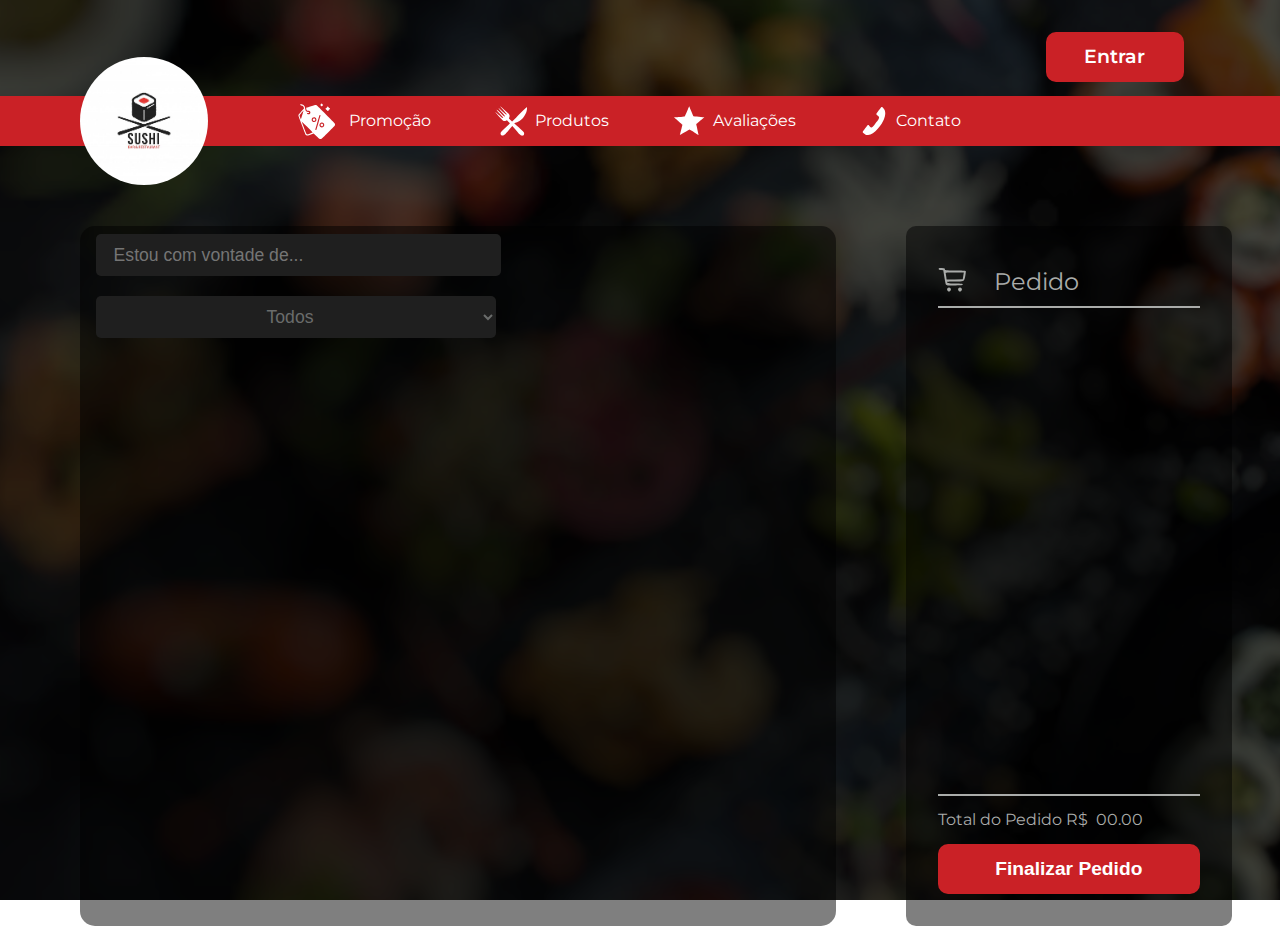
<file: pages/index.html>
<!DOCTYPE html>
<html lang="en">
  <head>
    <meta charset="UTF-8" />
    <meta http-equiv="X-UA-Compatible" content="IE=edge" />
    <meta name="viewport" content="width=device-width, initial-scale=1.0" />

    <link rel="icon" type="image/png" sizes="32x32" href="../assets/img/sushi-icon.png" />
    <link rel="stylesheet" href="../assets/css/reset.css" />
    <link rel="stylesheet" href="../assets/css/style.css" />
    <link rel="stylesheet" href="../assets/css/index.css" />

    <title>Sushi</title>
  </head>

  <body>
    <header class="faixa">
      <img class="img-logo" src="../assets/img/logo.jpg" alt="logo" />
      <nav class="menu">
        <a class="link-menu-header" href="#"><img src="../assets/img/svg/promocao.svg" alt="" />Promoção</a>
        <a class="link-menu-header" href="#"><img src="../assets/img/svg/garfo-e-faca.svg" alt="" />Produtos</a>
        <a class="link-menu-header" href="#"><img src="../assets/img/svg/estrela.svg" alt="" />Avaliações</a>
        <a class="link-menu-header" href="#"><img src="../assets/img/svg/telefone.svg" alt="" />Contato</a>
      </nav>
      <a id="btnEntrar" class="botao-entrar" href="../pages/login.html">Entrar</a>
      <a id="btnPerfil" class="botao-entrar botao-perfil invisivel" href="../pages/painel-user.html"><img src="../assets/img/svg/user.svg" /><span>Perfil</span></a>
    </header>

    <main class="main-index">
      <div class="scroll">
        <div class="filtro">
          <div class="filtro-nome">
            <input id="filtro-pesquisa" type="text" name="pesquisa" placeholder="Estou com vontade de..." />
            <label for="pesquisa"></label>
          </div>

          <div class="categoria">
            <select>
              <option data-opcao value="">Todos</option>
              <option data-opcao value="petisco">Petisco</option>
              <option data-opcao value="prato">Prato</option>
              <option data-opcao value="bebida">Bebida</option>
              <option data-opcao value="promocao">Promoção</option>
            </select>
          </div>
        </div>

        <section class="produtos">
          <!-- <div class="card-produto">
            <div class="separaTextoDaImg">
              <div class="texto-produto">
                <h2 class="titulo-produto">PRATO BONITO</h2>
                <p class="descricao-produto">Descrição feita com o propósito de ocupar 94 caracteres. E ate o ponto deu apenas 56, sushi...</p>
              </div>
              <img class="img-produto" src="../assets/img/HOSSOMAKI MIX.webp" alt="imagem do produto" />
            </div>

            <div class="div-preco">
              <p class="texto-preco">a partir de <span class="preco-produto">R$ 6.90</span></p>
              <div class="btn-adiciona-produto" data-id="999">
                <img class="svg-adiciona" src="../assets/img/svg/+.svg" />
              </div>
            </div>
          </div> -->
        </section>
      </div>

      <div class="carrinho">
        <h2>Pedido</h2>

        <div class="box">
          <ul id="listaDeCompra" class="itens"></ul>
        </div>

        <div>
          <div class="info">
            <p>Total do Pedido R$<span data-precoTotal>00.00</span></p>
          </div>

          <button class="btnFinalizarPedido">Finalizar Pedido</button>
        </div>
      </div>
    </main>

    <script src="../controller/listaProdutos.js" type="module"></script>
    <script src="../controller/pesquisaProduto.js" type="module"></script>
    <script>
      const botaoEntrar = document.getElementById("btnEntrar");
      const botaoPerfil = document.getElementById("btnPerfil");

      const userLogado = localStorage.getItem("User-Logado");
      if (userLogado == "true") {
        botaoEntrar.classList.add("invisivel");
        botaoPerfil.classList.remove("invisivel");
      } else {
        botaoEntrar.classList.remove("invisivel");
        botaoPerfil.classList.add("invisivel");
      }
    </script>
  </body>
</html>
</file>
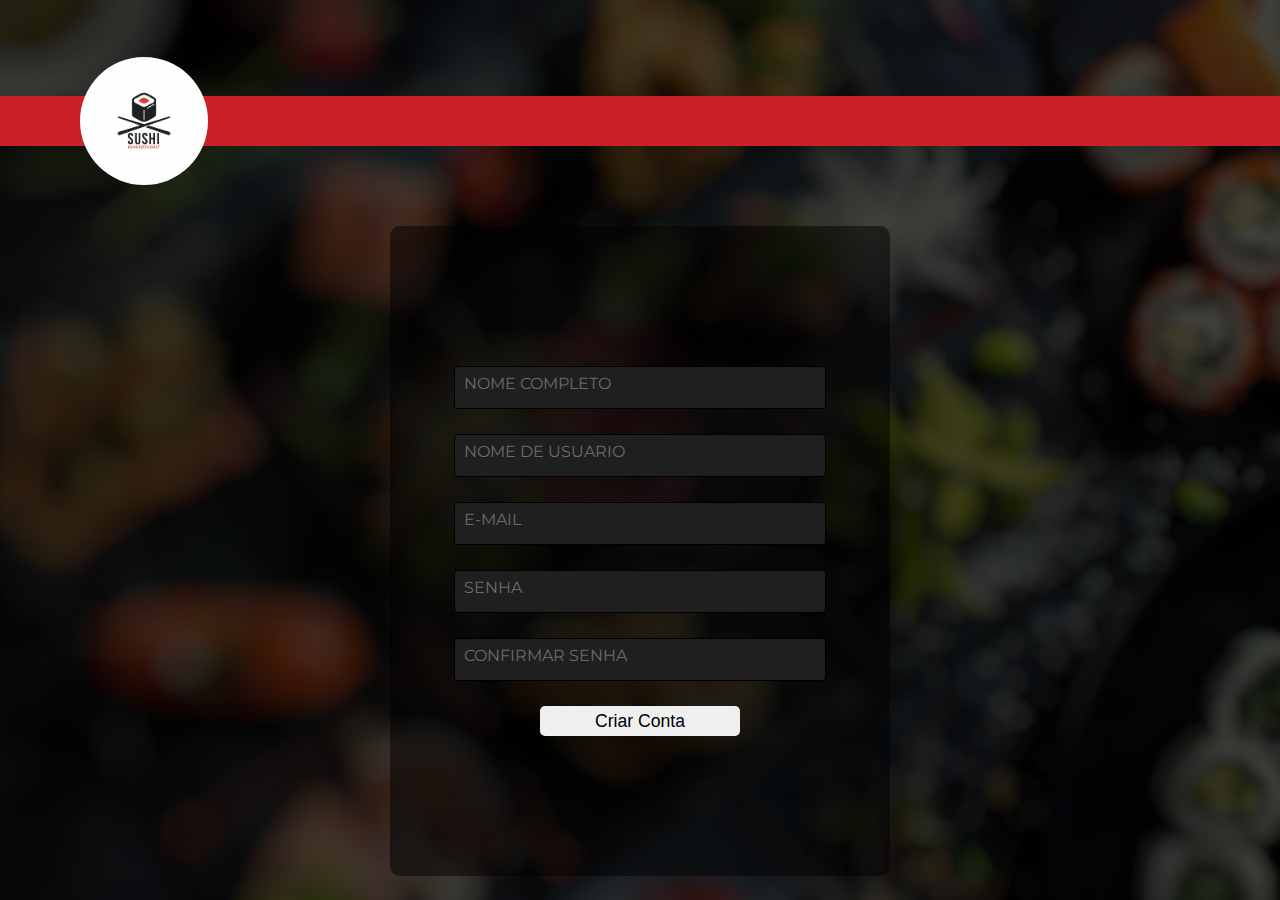
<file: pages/cadastro-cliente.html>
<!DOCTYPE html>
<html lang="en">
<head>
  <meta charset="UTF-8">
  <meta http-equiv="X-UA-Compatible" content="IE=edge">
  <meta name="viewport" content="width=device-width, initial-scale=1.0">

  <link rel="icon" href="../assets/img/sushi-icon.png">
  <link rel="stylesheet" href="../assets/css/reset.css">
  <link rel="stylesheet" href="../assets/css/style.css">
  <link rel="stylesheet" href="../assets/css/header.css">
  <link rel="stylesheet" href="../assets/css/cadastro-clienten.css">

  <title>Criar Conta</title>
</head>
<body>

  <header class="faixa">
    <a href="../pages/index.html"> <img class="img-logo" src="../assets/img/logo.jpg" alt="logo" /></a>
  </header>

  <section class="container">
    <div class="inputBox">
      <input type="text" autocomplete="off" required />
      <span>Nome Completo</span>
    </div>

    <div class="inputBox">
      <input type="text" autocomplete="off" required />
      <span>Nome de Usuario</span>
    </div>

    <div class="inputBox">
      <input type="text" autocomplete="off" required />
      <span>E-mail</span>
    </div>

    <div class="inputBox">
      <input type="text" autocomplete="off" required />
      <span>Senha</span>
    </div>

    <div class="inputBox">
      <input type="text" autocomplete="off" required />
      <span>Confirmar Senha</span>
    </div>

    <button type="submit">Criar Conta</button>
  </section>
  
</body>
</html>
</file>
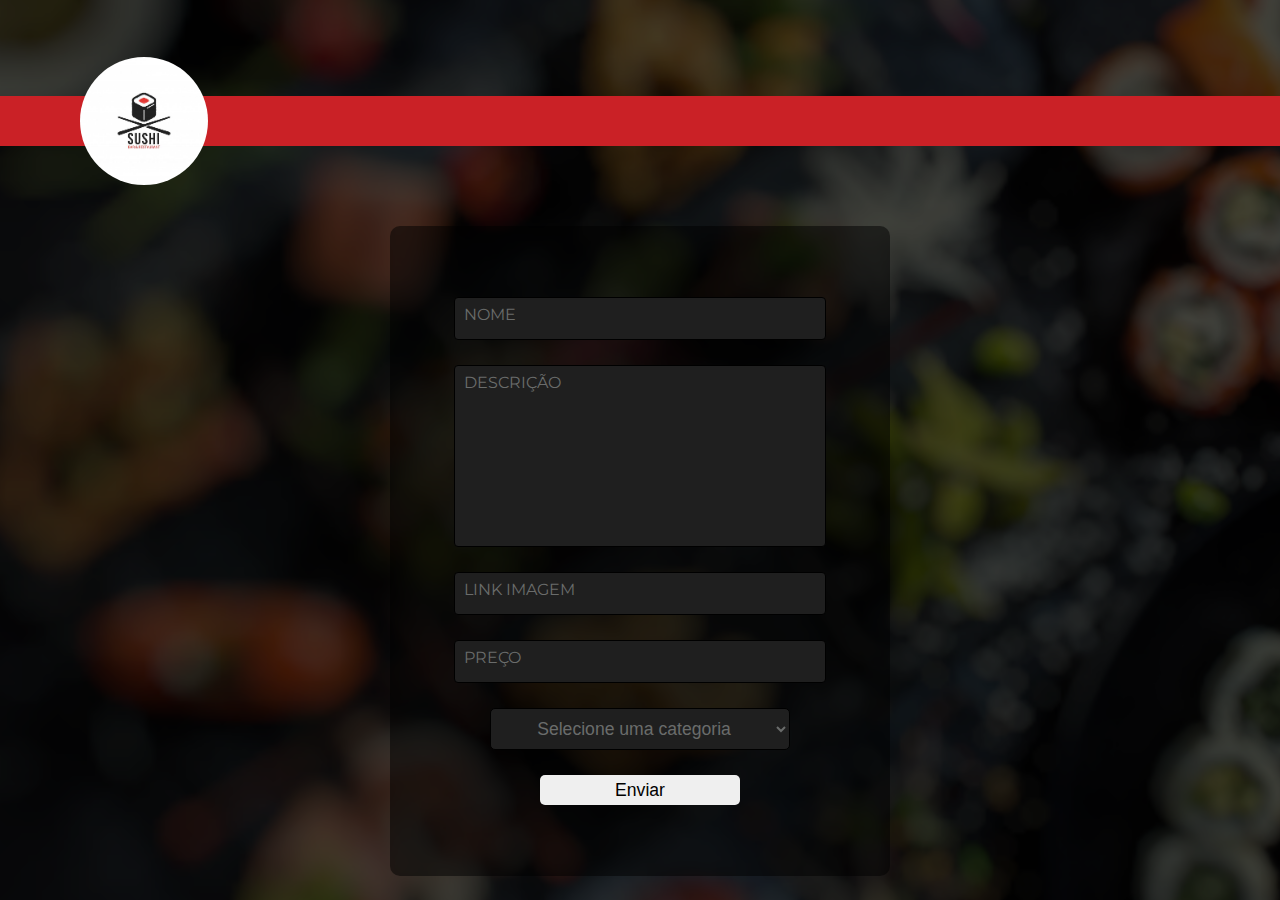
<file: pages/cadastro-produto.html>
<!DOCTYPE html>
<html lang="en">
  <head>
    <meta charset="UTF-8" />
    <meta http-equiv="X-UA-Compatible" content="IE=edge" />
    <meta name="viewport" content="width=device-width, initial-scale=1.0" />
    <link rel="icon" href="../assets/img/sushi-icon.png">

    <link rel="stylesheet" href="../assets/css/reset.css" />
    <link rel="stylesheet" href="../assets/css/style.css" />
    <link rel="stylesheet" href="../assets/css/cadastro-produtos.css" />
    <link rel="stylesheet" href="../assets/css/header.css" />
    <title>Document</title>
  </head>

  <body>
    <header class="faixa">
      <a href="../pages/index.html"> <img class="img-logo" src="../assets/img/logo.jpg" alt="logo" /></a>
    </header>

    <section class="container">
      <div class="inputBox">
        <input id="nome" type="text" autocomplete="off" required />
        <span>Nome</span>
      </div>

      <div class="inputBox">
        <textarea name="" id="descricao" cols="10" rows="10" maxlength="90" required></textarea>
        <span>Descrição</span>
      </div>

      <div class="inputBox">
        <input id="url" type="text" autocomplete="off" required />
        <span>Link Imagem</span>
      </div>

      <div class="inputBox">
        <input id="preco" type="text" autocomplete="off" required />
        <span>Preço</span>
      </div>

      <div class="categoria">
        <select>
          <option data-opcao value="">Selecione uma categoria</option>
          <option data-opcao value="petisco">Petisco</option>
          <option data-opcao value="prato">Prato</option>
          <option data-opcao value="bebida">Bebida</option>
          <option data-opcao value="promocao">Promoção</option>
        </select>
      </div>

      <button type="submit">Enviar</button>
    </section>

    <script src="../controller/cadastraProduto.js" type="module"></script>
  </body>
</html>
</file>
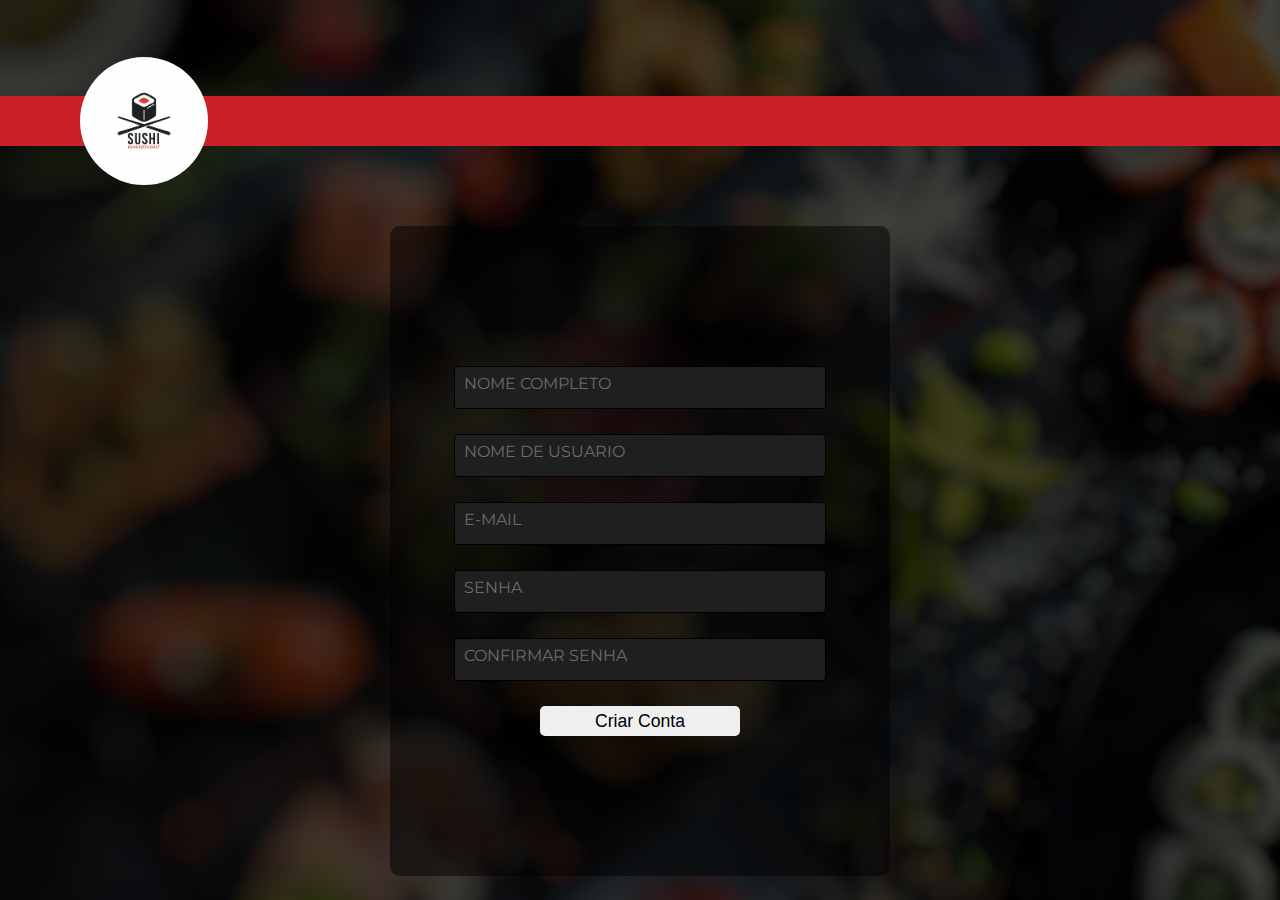
<file: pages/cadastro-usuario.html>
<!DOCTYPE html>
<html lang="en">
<head>
  <meta charset="UTF-8">
  <meta http-equiv="X-UA-Compatible" content="IE=edge">
  <meta name="viewport" content="width=device-width, initial-scale=1.0">

  <link rel="icon" href="../assets/img/sushi-icon.png">
  <link rel="stylesheet" href="../assets/css/reset.css">
  <link rel="stylesheet" href="../assets/css/style.css">
  <link rel="stylesheet" href="../assets/css/header.css">
  <link rel="stylesheet" href="../assets/css/cadastro-usuario.css">

  <title>Criar Conta</title>
</head>
<body>

  <header class="faixa">
    <a href="../pages/index.html"> <img class="img-logo" src="../assets/img/logo.jpg" alt="logo" /></a>
  </header>

  <section class="container">
    <div class="inputBox">
      <input id="nomeCompleto" type="text" autocomplete="off" required />
      <span>Nome Completo</span>
    </div>

    <div class="inputBox">
      <input id="nomeUsuario" type="text" autocomplete="off" required />
      <span>Nome de Usuario</span>
    </div>

    <div class="inputBox">
      <input id="email" type="text" autocomplete="off" required />
      <span>E-mail</span>
    </div>

    <div class="inputBox">
      <input id="senha" type="password" autocomplete="off" required />
      <span>Senha</span>
    </div>

    <div class="inputBox">
      <input id="confirmaSenha" type="password" autocomplete="off" required />
      <span>Confirmar Senha</span>
    </div>

    <button type="submit" id="cadastrar">Criar Conta</button>
  </section>
  

  <script src="../controller/cadastroUsuario.js" type="module"></script>
</body>
</html>
</file>
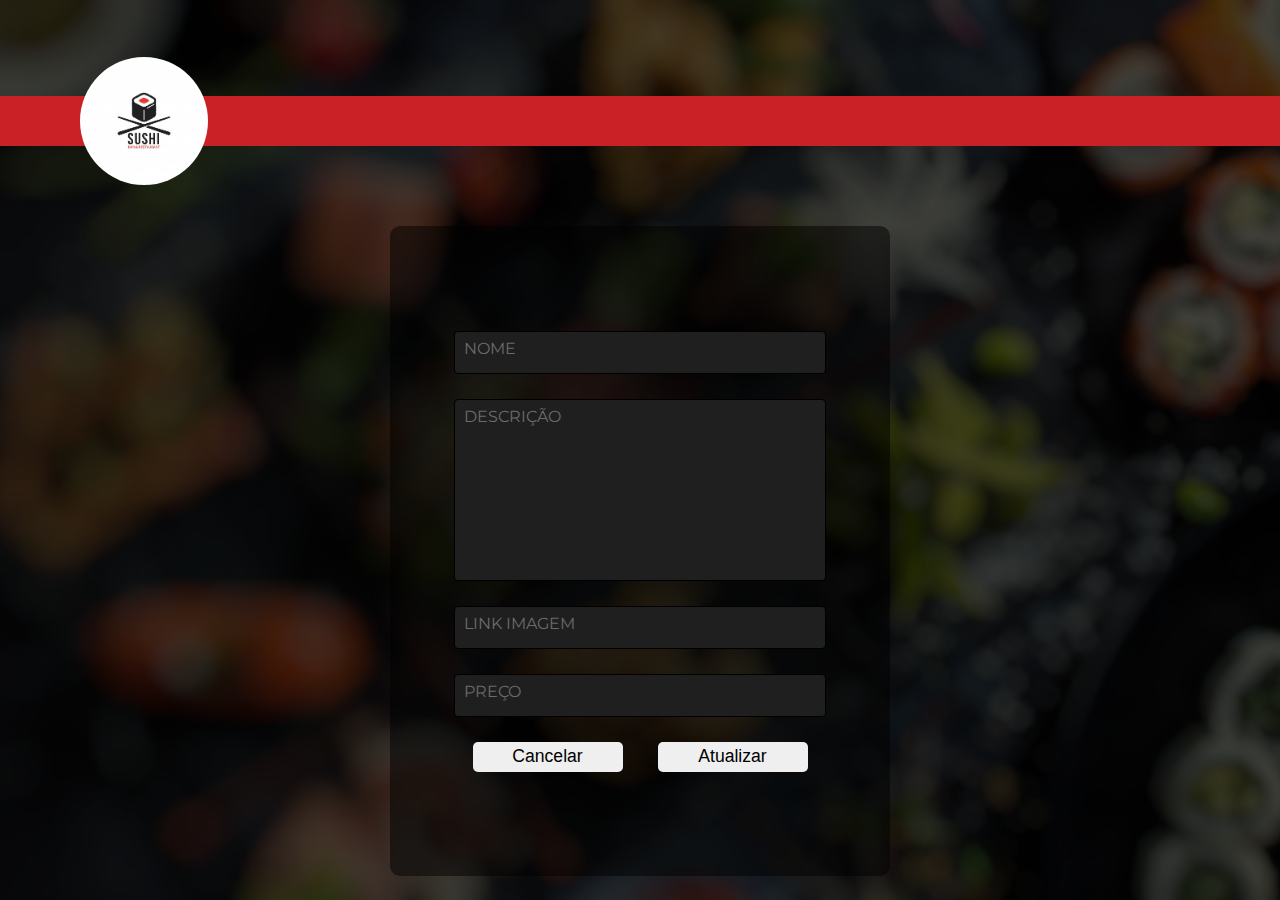
<file: pages/editar-produto.html>
<!DOCTYPE html>
<html lang="en">
  <head>
    <meta charset="UTF-8" />
    <meta http-equiv="X-UA-Compatible" content="IE=edge" />
    <meta name="viewport" content="width=device-width, initial-scale=1.0" />
    <link rel="icon" href="../assets/img/sushi-icon.png">

    <link rel="stylesheet" href="../assets/css/reset.css" />
    <link rel="stylesheet" href="../assets/css/style.css" />
    <link rel="stylesheet" href="../assets/css/header.css" />
    <link rel="stylesheet" href="../assets/css/edita-produto.css">
    <title>Atualiza Produto</title>
  </head>

  <body>
    <header class="faixa">
      <a href="../pages/index.html"> <img class="img-logo" src="../assets/img/logo.jpg" alt="logo" /></a>
    </header>

    <section class="container">
      <div class="inputBox">
        <input type="text" autocomplete="off" required />
        <span>Nome</span>
      </div>

      <div class="inputBox">
        <textarea name="" id="" cols="10" rows="10"></textarea>
        <span>Descrição</span>
      </div>

      <div class="inputBox">
        <input type="text" autocomplete="off" required />
        <span>Link Imagem</span>
      </div>
      <div class="inputBox">
        <input type="text" autocomplete="off" required />
        <span>Preço</span>
      </div>

      <div class="botoes">
        <button class="cancela" type="submit">Cancelar</button>
        <button class="atualiza" type="submit">Atualizar</button>
      </div>
    </section>

    <script>
      const area = document.querySelector("textarea");
      area.addEventListener("click", (e) => {
        console.log(e);
      });
    </script>
  </body>
</html>
</file>
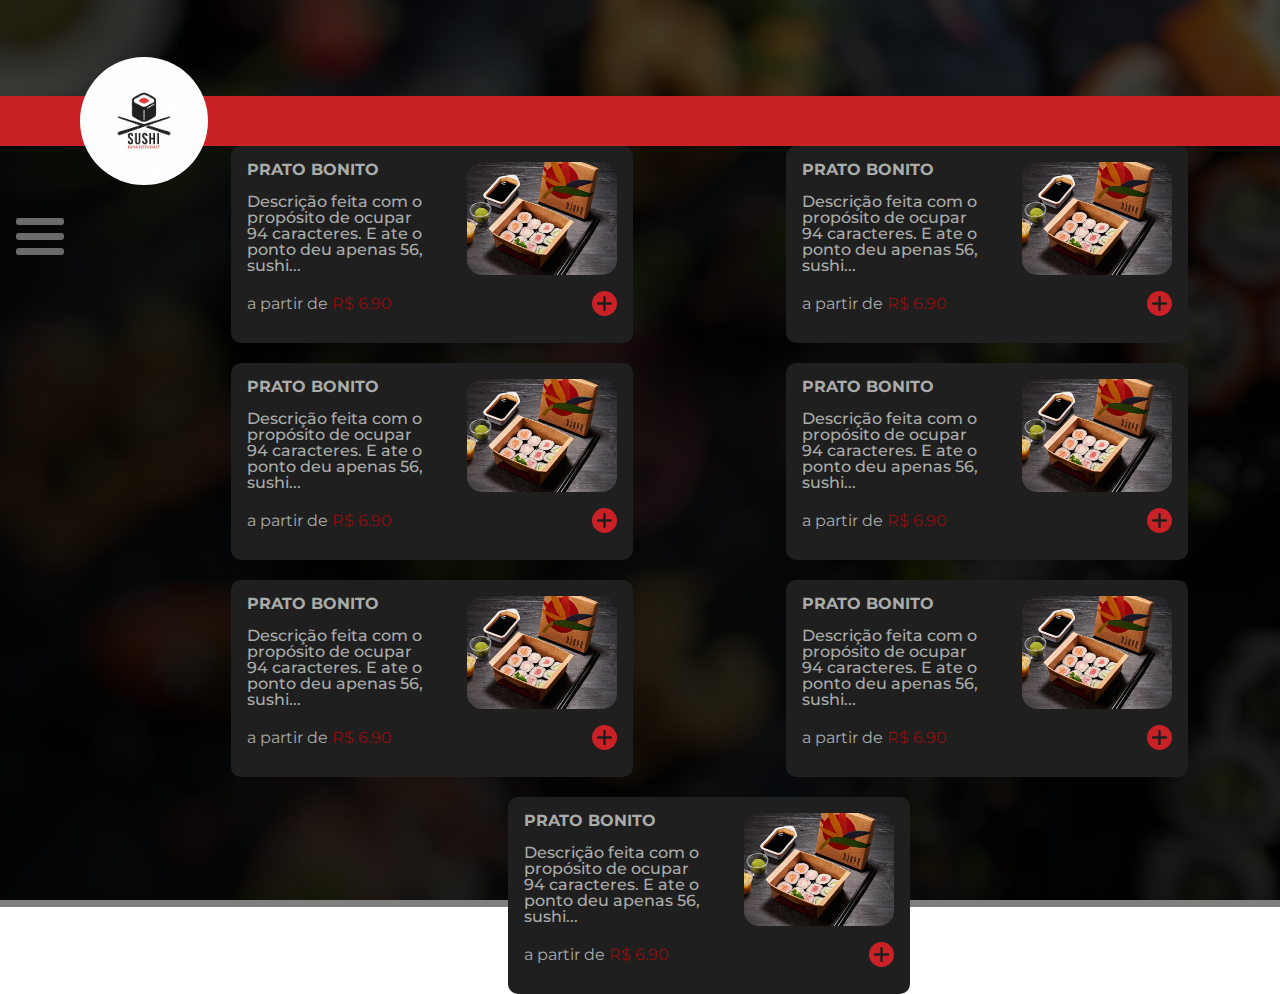
<file: pages/painel-admin.html>
<!DOCTYPE html>
<html lang="en">
  <head>
    <meta charset="UTF-8" />
    <meta http-equiv="X-UA-Compatible" content="IE=edge" />
    <meta name="viewport" content="width=device-width, initial-scale=1.0" />

    <link rel="icon" href="../assets/img/sushi-icon.png" />
    <link rel="stylesheet" href="../assets/css/reset.css" />
    <link rel="stylesheet" href="../assets/css/style.css" />
    <link rel="stylesheet" href="../assets/css/header.css" />
    <link rel="stylesheet" href="../assets/css/painel-admin.css" />
    <link rel="stylesheet" href="../assets/css/menu-lateral.css" />
    <link rel="stylesheet" href="../assets/css/produtos.css">

    <title>Painel</title>
  </head>
  <body>
    <header class="faixa">
      <a href="../pages/index.html"> <img class="img-logo" src="../assets/img/logo.jpg" alt="logo" /></a>
    </header>

    <main>
      <menu>
        <input id="toggle" type="checkbox" />

        <label for="toggle" class="hamburger">
          <div class="top-bun"></div>
          <div class="meat"></div>
          <div class="bottom-bun"></div>
        </label>

        <div class="nav">
          <div class="nav-wrapper">
            <nav>
              <a href="#"><img src="../assets/img/svg/pedidos.svg" />Pedidos</a><br />
              <a href="#"><img src="../assets/img/svg/cardapio.svg" />Cardápio</a><br />
              <a href="#"><img src="../assets/img/svg/relatorio-financeiro.svg" />Relatorio Financeiro</a><br />
              <a href="#"><img src="../assets/img/svg/configuracao.svg" />Config.</a><br />
              <a href="#"><img src="../assets/img/svg/sair.svg" alt="" /> Sair</a><br />
            </nav>
          </div>
        </div>
      </menu>

      <section class="produtos">
        <div class="card-produto">
            <div class="separaTextoDaImg">
              <div class="texto-produto">
                <h2 class="titulo-produto">PRATO BONITO</h2>
                <p class="descricao-produto">Descrição feita com o propósito de ocupar 94 caracteres. E ate o ponto deu apenas 56, sushi...</p>
              </div>
              <img class="img-produto" src="../assets/img/HOSSOMAKI MIX.webp" alt="imagem do produto" />
            </div>

            <div class="div-preco">
              <p class="texto-preco">a partir de <span class="preco-produto">R$ 6.90</span></p>
              <div class="btn-adiciona-produto" data-id="999">
                <img class="svg-adiciona" src="../assets/img/svg/+.svg" />
              </div>
            </div>
          </div>

          <div class="card-produto">
            <div class="separaTextoDaImg">
              <div class="texto-produto">
                <h2 class="titulo-produto">PRATO BONITO</h2>
                <p class="descricao-produto">Descrição feita com o propósito de ocupar 94 caracteres. E ate o ponto deu apenas 56, sushi...</p>
              </div>
              <img class="img-produto" src="../assets/img/HOSSOMAKI MIX.webp" alt="imagem do produto" />
            </div>

            <div class="div-preco">
              <p class="texto-preco">a partir de <span class="preco-produto">R$ 6.90</span></p>
              <div class="btn-adiciona-produto" data-id="999">
                <img class="svg-adiciona" src="../assets/img/svg/+.svg" />
              </div>
            </div>
          </div>

          <div class="card-produto">
            <div class="separaTextoDaImg">
              <div class="texto-produto">
                <h2 class="titulo-produto">PRATO BONITO</h2>
                <p class="descricao-produto">Descrição feita com o propósito de ocupar 94 caracteres. E ate o ponto deu apenas 56, sushi...</p>
              </div>
              <img class="img-produto" src="../assets/img/HOSSOMAKI MIX.webp" alt="imagem do produto" />
            </div>

            <div class="div-preco">
              <p class="texto-preco">a partir de <span class="preco-produto">R$ 6.90</span></p>
              <div class="btn-adiciona-produto" data-id="999">
                <img class="svg-adiciona" src="../assets/img/svg/+.svg" />
              </div>
            </div>
          </div>

          <div class="card-produto">
            <div class="separaTextoDaImg">
              <div class="texto-produto">
                <h2 class="titulo-produto">PRATO BONITO</h2>
                <p class="descricao-produto">Descrição feita com o propósito de ocupar 94 caracteres. E ate o ponto deu apenas 56, sushi...</p>
              </div>
              <img class="img-produto" src="../assets/img/HOSSOMAKI MIX.webp" alt="imagem do produto" />
            </div>

            <div class="div-preco">
              <p class="texto-preco">a partir de <span class="preco-produto">R$ 6.90</span></p>
              <div class="btn-adiciona-produto" data-id="999">
                <img class="svg-adiciona" src="../assets/img/svg/+.svg" />
              </div>
            </div>
          </div>

          <div class="card-produto">
            <div class="separaTextoDaImg">
              <div class="texto-produto">
                <h2 class="titulo-produto">PRATO BONITO</h2>
                <p class="descricao-produto">Descrição feita com o propósito de ocupar 94 caracteres. E ate o ponto deu apenas 56, sushi...</p>
              </div>
              <img class="img-produto" src="../assets/img/HOSSOMAKI MIX.webp" alt="imagem do produto" />
            </div>

            <div class="div-preco">
              <p class="texto-preco">a partir de <span class="preco-produto">R$ 6.90</span></p>
              <div class="btn-adiciona-produto" data-id="999">
                <img class="svg-adiciona" src="../assets/img/svg/+.svg" />
              </div>
            </div>
          </div>

          <div class="card-produto">
            <div class="separaTextoDaImg">
              <div class="texto-produto">
                <h2 class="titulo-produto">PRATO BONITO</h2>
                <p class="descricao-produto">Descrição feita com o propósito de ocupar 94 caracteres. E ate o ponto deu apenas 56, sushi...</p>
              </div>
              <img class="img-produto" src="../assets/img/HOSSOMAKI MIX.webp" alt="imagem do produto" />
            </div>

            <div class="div-preco">
              <p class="texto-preco">a partir de <span class="preco-produto">R$ 6.90</span></p>
              <div class="btn-adiciona-produto" data-id="999">
                <img class="svg-adiciona" src="../assets/img/svg/+.svg" />
              </div>
            </div>
          </div>

          <div class="card-produto">
            <div class="separaTextoDaImg">
              <div class="texto-produto">
                <h2 class="titulo-produto">PRATO BONITO</h2>
                <p class="descricao-produto">Descrição feita com o propósito de ocupar 94 caracteres. E ate o ponto deu apenas 56, sushi...</p>
              </div>
              <img class="img-produto" src="../assets/img/HOSSOMAKI MIX.webp" alt="imagem do produto" />
            </div>

            <div class="div-preco">
              <p class="texto-preco">a partir de <span class="preco-produto">R$ 6.90</span></p>
              <div class="btn-adiciona-produto" data-id="999">
                <img class="svg-adiciona" src="../assets/img/svg/+.svg" />
              </div>
            </div>
          </div>
      </section>
    </main>
    <!-- <script src="../controller/listaProdutos.js" type="module"></script> -->
  </body>
</html>
</file>
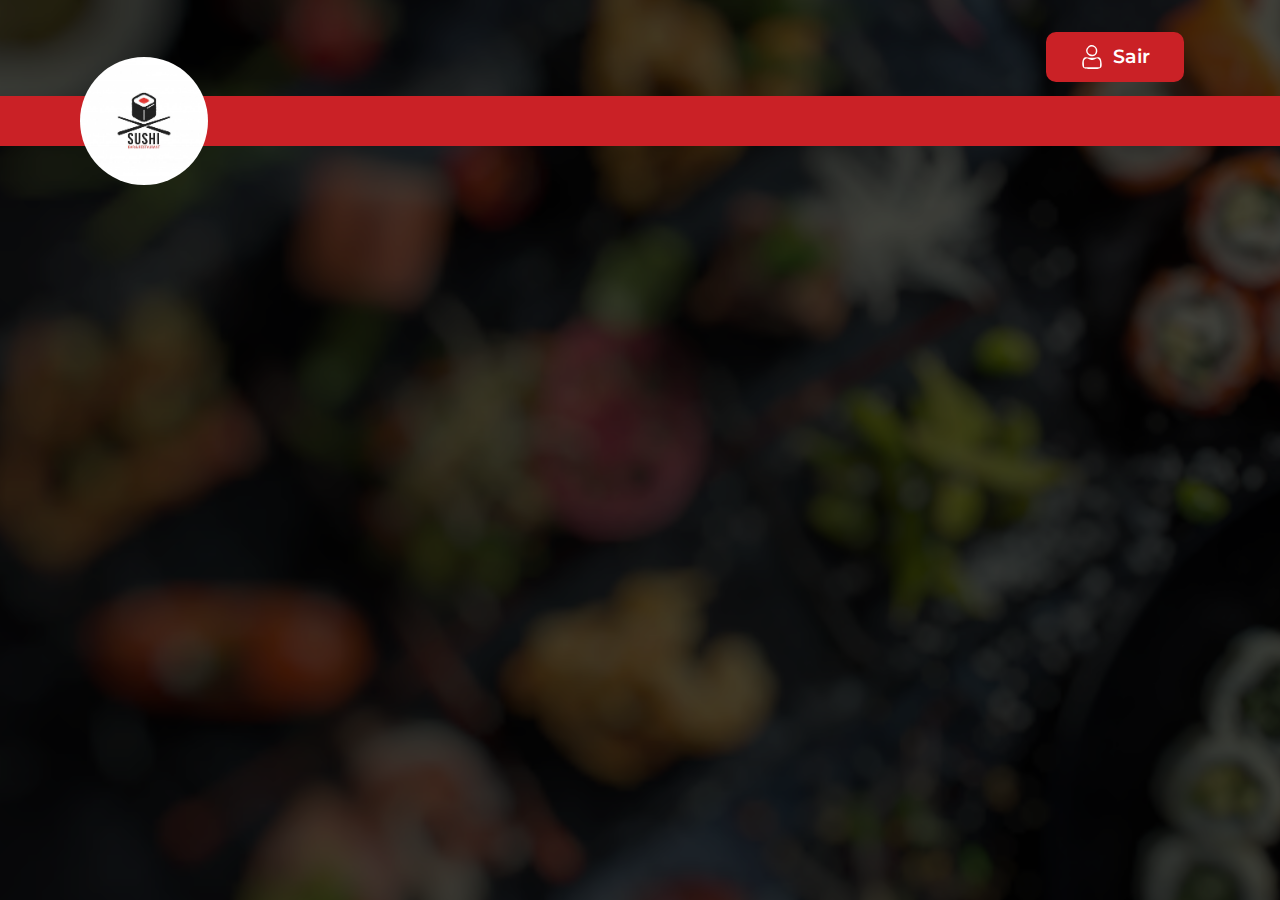
<file: pages/painel-user.html>
<!DOCTYPE html>
<html lang="en">
  <head>
    <meta charset="UTF-8" />
    <meta http-equiv="X-UA-Compatible" content="IE=edge" />
    <meta name="viewport" content="width=device-width, initial-scale=1.0" />

    <link rel="icon" href="../assets/img/sushi-icon.png" />
    <link rel="stylesheet" href="../assets/css/reset.css" />
    <link rel="stylesheet" href="../assets/css/style.css" />
    <link rel="stylesheet" href="../assets/css/header.css" />

    <title>Sushi</title>
  </head>
  <body>
    <header class="faixa">
      <a href="../pages/index.html"> <img class="img-logo" src="../assets/img/logo.jpg" alt="logo" /></a>
      <a onclick="logOut()" id="btnPerfil" class="botao-entrar botao-perfil " href="../pages/index.html"><img src="../assets/img/svg/user.svg" /><span>Sair</span></a>
    </header>

    <script>
      function logOut() {
        localStorage.setItem("User-Logado", "false")
      }
    </script>
  </body>
</html>
</file>
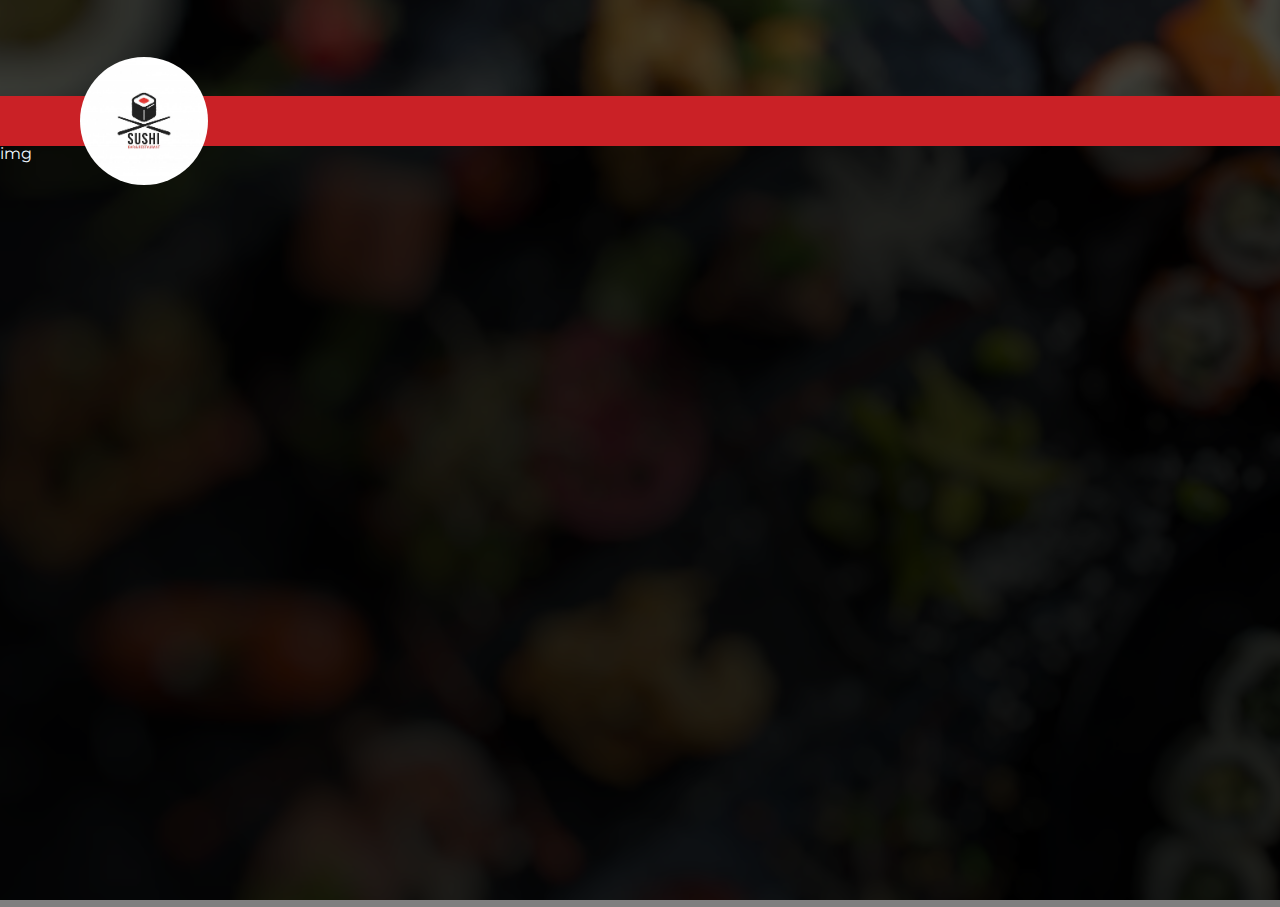
<file: pages/promocao.html>
<!DOCTYPE html>
<html lang="en">
<head>
  <meta charset="UTF-8">
  <meta http-equiv="X-UA-Compatible" content="IE=edge">
  <meta name="viewport" content="width=device-width, initial-scale=1.0">

  <link rel="icon" href="../assets/img/sushi-icon.png">
  <link rel="stylesheet" href="../assets/css/reset.css">
  <link rel="stylesheet" href="../assets/css/style.css">
  <link rel="stylesheet" href="../assets/css/header.css">
  <link rel="stylesheet" href="../assets/css/promocao.css">

  <title>Promoção</title>
</head>
<body>
  
  <header class="faixa">
    <a href="../pages/index.html"> <img class="img-logo" src="../assets/img/logo.jpg" alt="logo" /></a>
  </header>

  <main>
    
    <article>
      <div>img</div>
      
    </article>
  </main>

</body>
</html>
</file>
<file: assets/css/style.css>
@import url('https://fonts.googleapis.com/css2?family=Montserrat:wght@400;500;600;700;800;900&display=swap');

:root {
  --preto: hsl(0, 0%, 0%);
  --preto-translucido: hsla(0, 0%, 0%, 0.5);
  --cinza-escuro: hsl(0, 0%, 12%);
  --cinza: hsl(60, 0%, 40%);
  --cinza-claro: hsl(120, 1%, 67%);
  --cinza-muito-claro: hsl(150, 1%, 42%);
  --vermelho: hsl(358, 72%, 46%);
  --vermelho-escuro: hsl(359, 85%, 31%);
  --branco: rgb(255, 255, 255);
}

html {
  width: 100vw;
  height: 100vh;

  background: url("../img/bg.png");
  background-repeat: no-repeat;
  background-size: cover;

  font-family: 'Montserrat', sans-serif;
}

main {
  margin: 0 5em 0 5em;
}

* {
  scrollbar-width: thin;
  scrollbar-color: var(--cinza-muito-claro) var(--cinza-escuro);
}

*::-webkit-scrollbar {
  width: 5px;
}

*::-webkit-scrollbar-track {
  background: var(--cinza-escuro);
}

*::-webkit-scrollbar-thumb {
  background-color: var(--cinza-muito-claro);
  border-radius: 20px;
}
</file>
<file: assets/css/index.css>
@import url("../css/carrinho.css");
@import url("../css/filtro.css");
@import url("../css/header.css");
@import url("../css/produtos.css");

main {
  display: flex;
  justify-content: space-between;
  gap: 70px;

  margin-right: 3em;
}
</file>
<file: assets/css/header.css>
header {
  display: flex;
  justify-content: space-between;

  max-width: 100vw;
  height: 128px;

  margin-top: 6em;

  /* border: 1px solid greenyellow; */
}

.faixa {
  display: flex;
  align-self: center;
  justify-content: space-between;

  width: 100%;
  height: 50px;
  background-color: var(--vermelho);
}

a {
  display: flex;
  align-items: center;
  justify-content: space-around;

  text-decoration: none;
  color: var(--branco);

  cursor: pointer;

  margin: .3em 0 .3em 0;
  padding-right: 1em;
}

nav a {
  padding: 0 1em;
}

nav .link-menu-header:hover {
  background-color: var(--vermelho-escuro);
  border-radius: 999px;
  
  transition: all .1s ease-in-out;
  transform: scale(1.15);
} 

nav a img {
  margin-right: .5em;
}

.img-logo {
  align-self: center;
  width: 128px;
  height: 128px;
  border-radius: 999px;

  margin-left: 5em;
}

.botao-entrar {
  display: flex;
  justify-content: center;

  font-weight: 600;
  font-size: 1.2em;

  height: 50px;
  width: 100px;

  border-radius: 10px;
  background-color: var(--vermelho);

  margin-right: 5em;
  padding-left: 1em;

  transform: translateY(-70px);
}

.botao-perfil img {
  margin-right: .5em;
}

.invisivel {
  display: none;
}

.menu {
  display: flex;
  justify-content: space-between;
  align-self: center;

  width: 700px;
  height: 50px;

  background-color: var(--vermelho);
}
</file>
<file: assets/css/cadastro-clienten.css>
@import url("../css/input.css");

body {
  display: flex;
  flex-direction: column;
  align-items: center;

  width: 100vw;
  height: 100vh;
}

.container {
  display: flex;
  flex-direction: column;
  justify-content: center;
  align-items: center;

  gap: 25px;

  width: 500px;
  height: 650px;

  background-color: var(--preto-translucido);

  border-radius: 10px;

  margin-top: 5em;
}

button {
  width: 200px;
  height: 30px;

  font-size: 1.1em;
  font-weight: 500;

  border: none;
  border-radius: 5px;

  cursor: pointer;

}
</file>
<file: assets/css/cadastro-produtos.css>
@import url("../css/input.css");

body {
  display: flex;
  flex-direction: column;
  align-items: center;

  width: 100vw;
  height: 100vh;
}

.container {
  display: flex;
  flex-direction: column;
  justify-content: center;
  align-items: center;

  gap: 25px;

  width: 500px;
  height: 650px;

  background-color: var(--preto-translucido);

  border-radius: 10px;

  margin-top: 5em;
}

button {
  width: 200px;
  height: 30px;

  font-size: 1.1em;
  font-weight: 500;

  border: none;
  border-radius: 5px;

  cursor: pointer;

}

select {
  border: none;
  background-color: var(--cinza-escuro);
  border:  1px solid black;

  font-size: 1.1em;
  text-align: center;

  color: var(--cinza-muito-claro);

  width: 300px;
  height: 42px;

  border-radius: 5px;
}
</file>
<file: assets/css/cadastro-usuario.css>
@import url("../css/input.css");

body {
  display: flex;
  flex-direction: column;
  align-items: center;

  width: 100vw;
  height: 100vh;
}

.container {
  display: flex;
  flex-direction: column;
  justify-content: center;
  align-items: center;

  gap: 25px;

  width: 500px;
  height: 650px;

  background-color: var(--preto-translucido);

  border-radius: 10px;

  margin-top: 5em;
}

button {
  width: 200px;
  height: 30px;

  font-size: 1.1em;
  font-weight: 500;

  border: none;
  border-radius: 5px;

  cursor: pointer;

}
</file>
<file: assets/css/edita-produto.css>
@import url("../css/input.css");

body {
  display: flex;
  flex-direction: column;
  align-items: center;

  width: 100vw;
  height: 100vh;
}

.container {
  display: flex;
  flex-direction: column;
  justify-content: center;
  align-items: center;

  gap: 25px;

  width: 500px;
  height: 650px;

  background-color: var(--preto-translucido);

  border-radius: 10px;

  margin-top: 5em;
}

.botoes {
  display: flex;
  justify-content: space-around;

  width: 370px;
}

button {
  width: 150px;
  height: 30px;

  font-size: 1.1em;
  font-weight: 500;

  border: none;
  border-radius: 5px;

  cursor: pointer;
}
</file>
<file: assets/css/painel-admin.css>
main {
  display: flex;

  height: 84.5vh;

  margin: 0 0 0 0;

  background-color: var(--preto-translucido);

  color: aliceblue;
}
</file>
<file: assets/css/menu-lateral.css>
menu {
  padding-left: 20px;
  margin: 3em 0;
  width: 300px;

  position: relative;
}

img {
  width: 1.5em;
}

#toggle {
  display: none;
}

/**
  Hamburger
**/
.hamburger {
  position: absolute;
  top: 1em;
  left: 1em;
  /* margin-left: -1em; */
  /* margin-top: -45px;  */
  width: 3em;
  height: 45px;
  z-index: 5;

  /* border: 1px solid red; */

  cursor: pointer;
}

.hamburger div {
  position: relative;
  width: 3em;
  height: 7px;
  border-radius: 3px;
  background-color: var(--cinza-muito-claro);
  margin-top: 8px;
  transition: all 1s ease-in-out;
}

/**
Nav Styles
**/
.nav {
  position: absolute;
  width: 100%;
  height: 100%;
  background-color: var(--cinza-escuro);
  border-top-right-radius: 15px;
  border-bottom-right-radius: 15px;
  top: 0;
  left: -100%;
  right: 0;
  bottom: 0;
  overflow: hidden;
  transition: all 0.5s ease-in-out;
  /* transform: scale(0); */
}

.nav-wrapper {
  position: relative;
  overflow: hidden;
  overflow-y: auto;
  height: 100%;
}

nav {
  text-align: left;
  margin-left: 1.5em;
  margin-top: 5em;
}

nav a {
  position: relative;
  text-decoration: none;
  color: var(--cinza-muito-claro);
  font-size: 1.1em;
  font-weight: 700;
  display: inline-block;
  margin-top: 1.25em;
  transition: color 0.2s ease-in-out;
  letter-spacing: 1px;
}

nav a:before {
  content: "";
  height: 0;
  position: absolute;
  width: 0.25em;
  background-color: var(--cinza-muito-claro);
  left: -0.5em;
  transition: all 0.2s ease-in-out;
  border-radius: 999px;
}

/* nav a:hover {
  color: white;
} */

nav a:hover:before {
  height: 100%;
}

/**
Animations
**/
#toggle + .hamburger {
  transition: all 0.5s ease-in-out;
}

#toggle:checked + .hamburger {
  transform: translate(200px);
  transition: all 0.5s ease-in-out;
}

#toggle:checked + .hamburger div {
  background-color: var(--cinza-muito-claro);
}

#toggle + .hamburger .top-bun,
#toggle + .hamburger .meat,
#toggle + .hamburger .bottom-bun {
  transition: all 0.2s ease-in-out;
}

/* #toggle + .hamburger .top-bun {
  width: 2em;
  transform: translateX(17px) translateY(7px) rotate(30deg);
} */

/* #toggle + .hamburger .bottom-bun {
  width: 2em;
  transform: translateX(17px) translateY(-7px)  rotate(-30deg);
} */

#toggle:checked + .hamburger .top-bun {
  transform: rotate(-45deg);
  margin-top: 25px;
  transition: all 0.2s ease-in-out;
  width: 3em;
}
#toggle:checked + .hamburger .bottom-bun {
  opacity: 0;
  transform: rotate(45deg);
  transition: all 0.1s ease-in-out;
}
#toggle:checked + .hamburger .meat {
  transform: rotate(45deg);
  margin-top: -7px;
  transition: all 0.2s ease-in-out;
}

#toggle:checked + .hamburger + .nav {
  left: 0;
}
</file>
<file: assets/css/produtos.css>
.scroll {
  max-height: 700px;
  overflow-y: scroll;

  width: 100%;

  background-color: var(--preto-translucido);
  border-radius: 15px;

  height: 700px;
  max-height: 700px;

  margin-top: 5em;
}

.produtos {
  display: flex;
  justify-content: space-around;
  flex-wrap: wrap;
  /* gap: 50px; */
  row-gap: 20px;

  

  width: auto;
  height: auto;

  padding-left: 1em;
  padding-right: 1em;
  padding-bottom: 1em; 


  border-bottom-left-radius: 10px;
  border-bottom-right-radius: 10px;
}

.card-produto {
  background-color: var(--cinza-escuro);
  border-radius: 10px;

  color: var(--cinza-claro);

  width: 370px;
  height: 165px;
  max-height: 165px;

  padding: 1em;
}

.separaTextoDaImg {
  display: flex;
  justify-content: space-between;
}

.texto-produto {
  width: 50%;
}

.titulo-produto {
  margin-bottom: 1em;
  font-weight: 700;
}

.descricao-produto {
  font-weight: 500;
}

.div-preco {
  display: flex;
  justify-content: space-between;
}

.img-produto {
  width: 150px;
  height: 113px;
  border-radius: 15px;
}

.div-preco {
  display: flex;
  align-items: center;
  margin-top: 1em;
}

.preco-produto {
  color: var(--vermelho-escuro);
}

.btn-adiciona-produto {
  display: flex;
  align-items: center;
  justify-content: center;

  width: 25px;
  height: 25px;

  border: none;
  border-radius: 999px;

  background-color: var(--vermelho);

  cursor: pointer;
}

.svg-adiciona {
  width: 15px;
}
</file>
<file: assets/css/promocao.css>
main {
  display: flex;

  height: 84.5vh;

  margin: 0 0 0 0;

  background-color: var(--preto-translucido);

  color: aliceblue;
}
</file>
